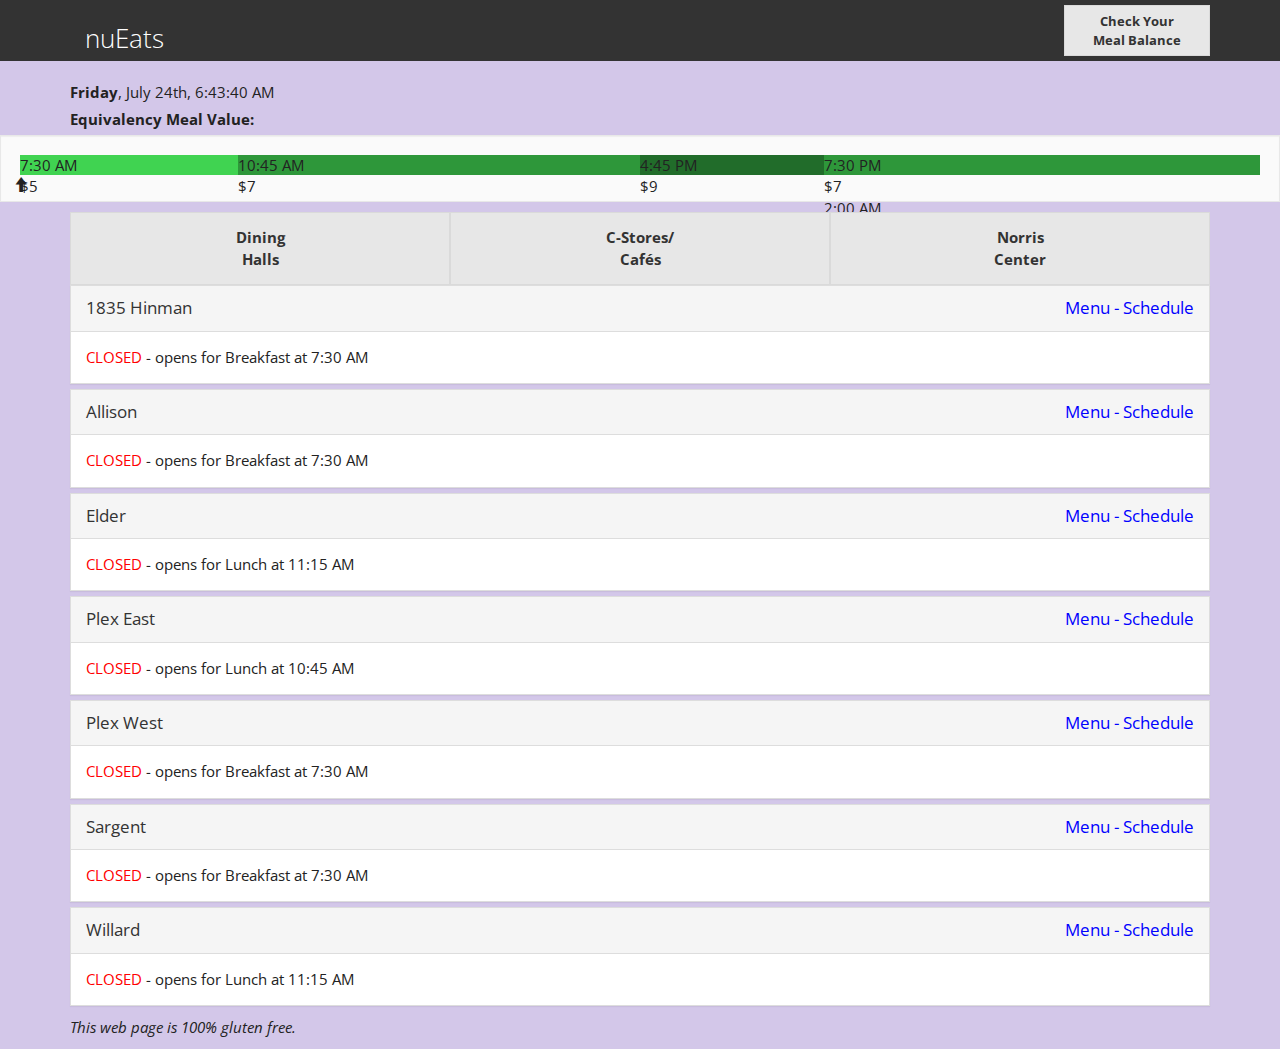
<file: nuEats.html>
<!DOCTYPE html>
<html lang="en">
    <head>
        <meta charset="utf-8">
        <meta http-equiv="X-UA-Compatible" content="IE=edge">
        <meta name="viewport" content="width=device-width, initial-scale=1">
        <title>nuEats</title>

        <!-- Bootstrap core CSS (Note: using a custom theme!) -->
        <link rel="stylesheet" href="css/bootstrap.min.css" type="text/css"/>

        <!-- User-fed CSS -->
        <link rel="stylesheet" href="nuEats.css" type="text/css">
    </head>

    <body onload="onCreate()">

        <!-- Navigation Bar and "Check Balance" Button -->
        <div class="navbar navbar-default navnavbar-static-top">
            <div class="navbar-inner">
                <div class="container">

                    <!-- Title of Website Goes Here -->
                    <a id="title" class="navbar-brand" href="http://www.tinyurl.com/nuEatsFood/">nuEats</a>

                    <!-- "Check Balance" Button Details Go Here -->
                    <div id="balance-btn" class="btn-group header-btn">
                        <a href="https://go.dosa.northwestern.edu/uhfs/foodservice/balancecheck">
                            <button type="button" class="btn btn-default">
                                Check Your<br>Meal Balance
                            </button>
                        </a>
                    </div>

                </div>
            </div>
        </div>

        <!-- LiveClock -->
        <div class="container">
            <div id="clock"></div>
        </div>

        <!-- Equivalency Meal Exchange Rate Timeline Label and Bars-->
        <div class="container">
            <div id="rate-bars-label">Equivalency Meal Value:</div>
        </div>

        <div id="timeline-well" class="well">
            <div class="rate-bars-container" id="rate-bars-container"></div>
            <div id="arrow"><span class="glyphicon glyphicon-arrow-up"></span></div>
        </div>

        <!-- Info Panel Group Container for Each Dining Hall -->
        <div class="container">
            <div class="btn-group btn-group-justified">
                <div id="dining-halls" class="btn-group active">
                    <button type="button" class="btn btn-default">Dining<br>Halls</button>
                </div>
                <div id="c-stores" class="btn-group">
                    <button type="button" class="btn btn-default">C-Stores/<br>Cafés</button>
                </div>
                <div id="norris" class="btn-group">
                    <button type="button" class="btn btn-default">Norris<br>Center</button>
                </div>
            </div>
            <div class="panel-group" id="accordion"></div>
        </div>

        <!-- Footer -->
        <div id="footer" class="container">This web page is 100% gluten free.</div>
        
    </body>

    <!-- jQuery -->
    <script src="https://ajax.googleapis.com/ajax/libs/jquery/1.11.0/jquery.min.js"></script>

    <!-- Bootstrap Core Javascript -->
    <script src="https://netdna.bootstrapcdn.com/bootstrap/3.1.1/js/bootstrap.min.js"></script>

    <!-- User Javascript -->
    <script src="nuEats.js" type="text/javascript"></script>

    <!-- Google Analytics -->
    <script>
        (function(i,s,o,g,r,a,m){i['GoogleAnalyticsObject']=r;i[r]=i[r]||function(){
        (i[r].q=i[r].q||[]).push(arguments)},i[r].l=1*new Date();a=s.createElement(o),
        m=s.getElementsByTagName(o)[0];a.async=1;a.src=g;m.parentNode.insertBefore(a,m)
        })(window,document,'script','//www.google-analytics.com/analytics.js','ga');

        ga('create', 'UA-46930418-2', 'googledrive.com');
        ga('send', 'pageview');
    </script>
</html>
</file>
<file: nuEats.css>
body {
	background-color: #d3c7e9;
} 

#title {
	font-size: 2em;
	position: absolute;
	bottom: 0;
}

#clock {
	font-size: 1em;
}

/* Button formatting */
.btn {
	font-size: 1em;
	font-weight: bold;
}

#balance-btn {
	margin-top: 5px;
	margin-bottom: 5px;
	float: right;
}

/* Control the label ABOVE the timeline bars (i.e "Equivalency Meal Value") */
#rate-bars-label {
	margin-top: 5px;
	margin-bottom: 5px;

	font-size: 1em;
	font-weight: bold;
}

/* Control the well AROUND the timeline bars */
#timeline-well {
	margin-bottom: 10px;
	padding-bottom: 5px;
}

/* Format the timeline bars themselves */
.rate-bars {
	height: 20px;
	float: left;
}

/* Set each bar's color individually; change CSS if you change the # of time blocks */
/* LIGHT GREEN */
#block0 {
	background-color: #40d351;
}

/* MEDIUM GREEN */
#block1 {
	background-color: #2e973a;
}

/* DARK GREEN */
#block2 {
	background-color: #216C2A;
}

/* MEDIUM GREEN */
#block3 {
	background-color: #2e973a;
}

/* Control the font WITHIN the timeline bars */
.time-text {
	margin-top: -1.5em;	/* Shift the time text ABOVE the bars */
	margin-left: 5px;	/* Some space makes it look better */

	font-size: 0.75em;
	font-weight: bold;
}

.time-text-closing {
	margin-top: -3.3em;
	float: right;

	font-size: 0.75em;
	font-weight: bold;
}

/* Not the prettiest... set width and translate '4:45 PM' to make it fit better */
#time-text2 {
	width: 50px;

	-ms-transform: translate(-10px, 0px);		/* IE 9 */
	-webkit-transform: translate(-10px, 0px);	/* Chrome, Safari, Opera */
	transform: translate(-10px, 0px);
}

.price-text {
	margin-left: 5px;

	color: white;
	font-size: 1em;
}

/* Format "Menu" and "Schedule" so it shifts right */
.menu {
	font-weight: normal;

	color: #0000FF;
	float: right;
}

/* Formatting concerning the panel content - .open and .closed are inner so padding is cut */
.open {
	float: left;
	padding-right: 4px;
	padding-bottom: 0px;

	color: green;
}

.closed {
	float: left;
	padding-right: 4px;
	padding-bottom: 0px;

	color: red;
}

/* Footer formatting*/
#footer {
	margin-top: -10px;
	margin-bottom: 10px;
	font-style: italic;
}
</file>
